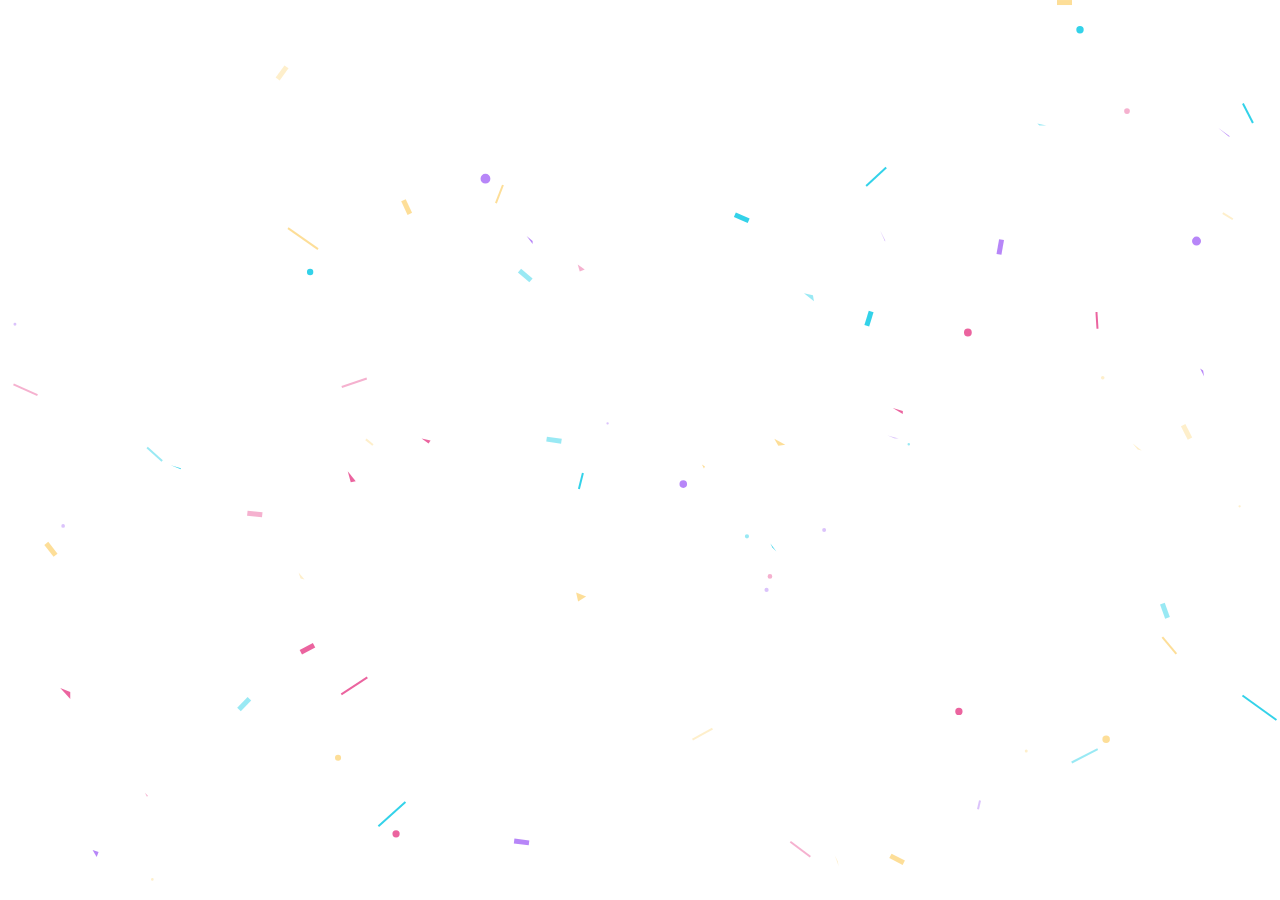
<file: index.html>
<!DOCTYPE html>
<html>

<head>
  <meta charset="utf-8" />
  <meta name="viewport" content="width=device-width" />
  <title>Happy Birthday!</title>

  <link rel="stylesheet" href="styles/flexbox-center-container.css" media="all">
  <link rel="stylesheet" href="styles/system-fonts.css" media="all">
  <link rel="stylesheet" href="styles/style.css" media="all">
</head>

<body>
  <canvas id=c></canvas>
  <canvas id="confetti"></canvas>
  <div class="container" id="count">
    <h1 id="head">Compte à rebours avant ton anniversaire 😇:</h1>
    <ul>
      <li><span id="day"></span>jours</li>
      <li><span id="hour"></span>heures</li>
      <li><span id="minute"></span>minutes</li>
      <li><span id="second"></span>secondes</li>
    </ul>
  </div>
  <div id="merrywrap" class="merrywrap">
    <canvas id="snowfall"></canvas>
    <div class="giftbox">
      <div class="cover">
        <div></div>
      </div>
      <div class="box"></div>
    </div>
</body>
<script src="scripts/confetti.min.js" charset="utf-8"></script>
<script src="scripts/index.js" charset="utf-8"></script>

</html>
</file>
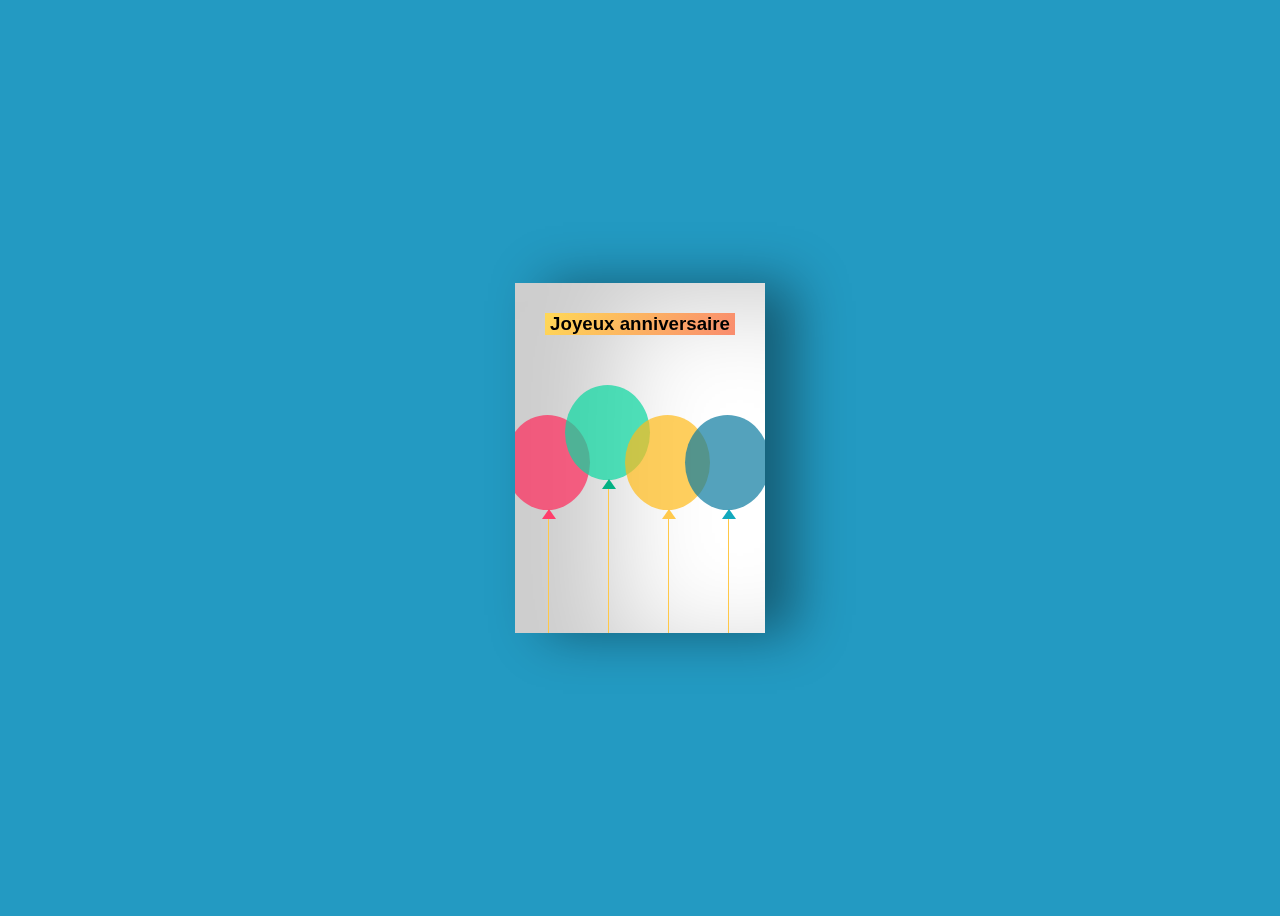
<file: birthdayLetter/birthdayLetter.html>
<!DOCTYPE html>
<html lang="en">
<head>
    <meta charset="UTF-8" />
    <meta http-equiv="X-UA-Compatible" content="IE=edge" />
    <meta name="viewport" content="width=device-width, initial-scale=1.0" />
    <title>Happy Birthday</title>
    <link rel="stylesheet" href="css/style.css" />
</head>
<body>
<div class="birthdayCard">
    <div class="cardFront">
        <h3 class="happy">Joyeux anniversaire</h3>
        <div class="balloons">
            <div class="balloon-1"></div>
            <div class="balloon-2"></div>
            <div class="balloon-3"></div>
            <div class="balloon-4"></div>
        </div>
    </div>
    <div class="cardInside">
        <h3 class="back">Joyeux anniversaire bestie !!</h3>
        <p>Coucou bestie !!!</p>
        <p>
            J'espère que cette petite surprise t'a plu.
            Je te souhaite de passer une très belle journée d'anniversaire.



        </p>
        <p class="name">Dayvin</p>
    </div>
</div>
</body>
</html>
</file>
<file: styles/flexbox-center-container.css>
html, body {
  height: 100%;
  margin: 0;
}

body {
  -webkit-box-align: center;
  -ms-flex-align: center;
  align-items: center;
  display: -webkit-box;
  display: -ms-flexbox;
  display: flex;
}

.container {
  margin: 0 auto;
}
</file>
<file: styles/system-fonts.css>
body {
  font-family: -apple-system, 
    BlinkMacSystemFont, 
    "Segoe UI", 
    Roboto, 
    Oxygen-Sans, 
    Ubuntu, 
    Cantarell, 
    "Helvetica Neue", 
    sans-serif;
}
</file>
<file: styles/style.css>
* {
  box-sizing: border-box;
  margin: 0;
  padding: 0;
}
canvas {
  position: absolute;
  top: 0;
  left: 0;
}
body {
  background: #ffffff;
  overflow: hidden;
}
.container {
  color: rgba(55, 59, 65, 0.8);
  font-family: Helvetica, sans-serif;
  font-weight: lighter;
  text-align: center;
}

h1 {
  font-weight: normal;
}
li {
  display: inline-block;
  font-size: 1.5em;
  list-style-type: none;
  padding: 1em;
  text-transform: uppercase;
}
li span {
  display: block;
  font-size: 4.5rem;
}
.merrywrap {
  position: absolute;
  right: 40px;
  left: 40px;
  bottom: 80px;
  top: 40px;
}
.giftbox {
  position: absolute;
  width: 300px;
  height: 200px;
  left: 50%;
  margin-left: -150px;
  bottom: 0;
  z-index: 10;
}
.giftbox > div {
  background: #F64747;
  position: absolute;
  box-shadow: 5px 10px 18px rgba(0, 0, 0, 0.4);
}
.giftbox > div:after, .giftbox > div:before {
  position: absolute;
  content: "";
  top: 0;
}
.giftbox:after {
  position: absolute;
  color: #fff;
  width: 100%;
  content: "Ouvre moi !";
  left: 0;
  bottom: 0;
  font-size: 24px;
  text-align: center;
  transform: rotate(-20deg);
  transform-origin: 0 0;
}
.giftbox .cover {
  width: 100%;
  top: 0;
  left: 0;
  height: 25%;
  z-index: 2;
}
.giftbox .cover:before {
  position: absolute;
  height: 100%;
  left: 50%;
  width: 50px;
  transform: translateX(-50%);
  background: #2C3E50;
}
.giftbox .cover > div {
  position: absolute;
  width: 50px;
  height: 50px;
  left: 50%;
  top: -50px;
  transform: translateX(-50%);
}
.giftbox .cover > div:before, .giftbox .cover > div:after {
  position: absolute;
  left: 0;
  top: 0;
  width: 100%;
  height: 100%;
  content: "";
  box-shadow: inset 0 0 0 15px #2C3E50;
  border-radius: 30px;
  transform-origin: 50% 100%;
}
.giftbox .cover > div:before {
  transform: translateX(-45%) skewY(40deg);
}
.giftbox .cover > div:after {
  transform: translateX(45%) skewY(-40deg);
}
.giftbox .box {
  right: 5%;
  left: 5%;
  height: 80%;
  bottom: 0;
}
.giftbox .box:before {
  width: 50px;
  height: 100%;
  left: 50%;
  transform: translateX(-50%);
  background: #2C3E50;
}
.giftbox .box:after {
  width: 100%;
  height: 30px;
  background: rgba(0, 0, 0, 0);
}
.step-1 .giftbox {
  animation: wobble 0.5s linear infinite forwards;
}
.step-1 .cover {
  animation: wobble 0.5s linear infinite 5s forwards;
}
.step-1 .icons .row span {
  opacity: 1;
}
.step-2 .giftbox:after {
  opacity: 0;
}
.step-3 .giftbox, .step-4 .giftbox {
  opacity: 0;
  z-index: 1;
}
.step-3 .giftbox:after, .step-4 .giftbox:after {
  opacity: 0;
}
.step-2 .giftbox .cover {
  animation: flyUp 2s ease-in forwards;
}
.step-2 .giftbox .box {
  animation: flyDown 2s ease-in 0.05s forwards;
}
@keyframes wobble {
  25% {
      transform: rotate(4deg);
 }
  75% {
      transform: rotate(-2deg);
 }
}
@keyframes flyUp {
  75% {
      opacity: 1;
 }
  100% {
      transform: translateY(-1000px) rotate(20deg);
      opacity: 0;
 }
}
@keyframes flyDown {
  75% {
      opacity: 1;
 }
  100% {
      transform: translateY(100%);
      opacity: 0;
 }
}
</file>
<file: birthdayLetter/css/style.css>
body {
    display: flex;
    align-items: center;
    justify-content: center;
    height: 100vh;
    background-color: #239ac2;
}

.birthdayCard {
    position: relative;
    width: 250px;
    height: 350px;
    cursor: pointer;
    transform-style: preserve-3d;
    transform: perspective(2500px);
    transition: 1s;
}

.birthdayCard:hover {
    transform: perspective(2500px) rotate(5deg);
    box-shadow: inset 100px 20px 100px rgba(0, 0, 0, 0.2),
    0 10px 100px rgba(0, 0, 0, 0.5);
}

.birthdayCard:hover .cardFront {
    transform: rotateY(-160deg);
}

.birthdayCard:hover .happy {
    visibility: hidden;
}

.cardFront {
    position: relative;
    background-color: #fff;
    width: 250px;
    height: 350px;
    overflow: hidden;
    transform-origin: left;
    box-shadow: inset 100px 20px 100px rgba(0, 0, 0, 0.2),
    30px 0 50px rgba(0, 0, 0, 0.4);
    transition: 0.6s;
}

.happy {
    font-family: Tahoma, sans-serif;
    text-align: center;
    margin: 30px;
    background-image: linear-gradient(120deg, #ffd856 0%, #f98c6e 100%);
    transition: 0.1s;
}

.balloons {
    position: absolute;
}

.balloon-1,
.balloon-2,
.balloon-3,
.balloon-4 {
    position: absolute;
    width: 85px;
    height: 95px;
    border-radius: 50%;
}

.balloon-1 {
    background-color: rgba(255, 40, 90, 0.7);
    left: -10px;
    top: 50px;
}

.balloon-2 {
    background-color: rgba(9, 215, 160, 0.7);
    left: 50px;
    top: 20px;
}

.balloon-3 {
    background-color: rgba(255, 186, 26, 0.7);
    left: 110px;
    top: 50px;
}

.balloon-4 {
    background-color: rgba(12, 122, 159, 0.7);
    left: 170px;
    top: 50px;
}

.balloon-1::before,
.balloon-2::before,
.balloon-3::before,
.balloon-4::before {
    content: "";
    position: absolute;
    width: 1px;
    height: 155px;
    background-color: #ffc848;
    top: 95px;
    left: 43px;
}

.balloon-1::after,
.balloon-2::after,
.balloon-3::after,
.balloon-4::after {
    content: "";
    position: absolute;
    border-right: 7px solid transparent;
    border-left: 7px solid transparent;
    top: 94px;
    left: 37px;
}

.balloon-1::after {
    border-bottom: 10px solid #ff3e6b;
}

.balloon-2::after {
    border-bottom: 10px solid #04b183;
}

.balloon-3::after {
    border-bottom: 10px solid #ffc94c;
}

.balloon-4::after {
    border-bottom: 10px solid #13a9bd;
}

.cardInside {
    position: absolute;
    background-color: #fff;
    width: 250px;
    height: 350px;
    z-index: -1;
    left: 0;
    top: 0;
    box-shadow: inset 100px 20px 100px rgba(0, 0, 0, 0.2);
}

p {
    font-family: "Brush Script MT", cursive;
    margin: 40px;
    color: #333;
}

.name {
    position: absolute;
    left: 150px;
    top: 200px;
    color: #333;
}

.back {
    font-family: Tahoma, sans-serif;
    color: #333;
    text-align: center;
    margin: 30px;
    outline-color: #333;
    outline-style: double;
}
</file>
